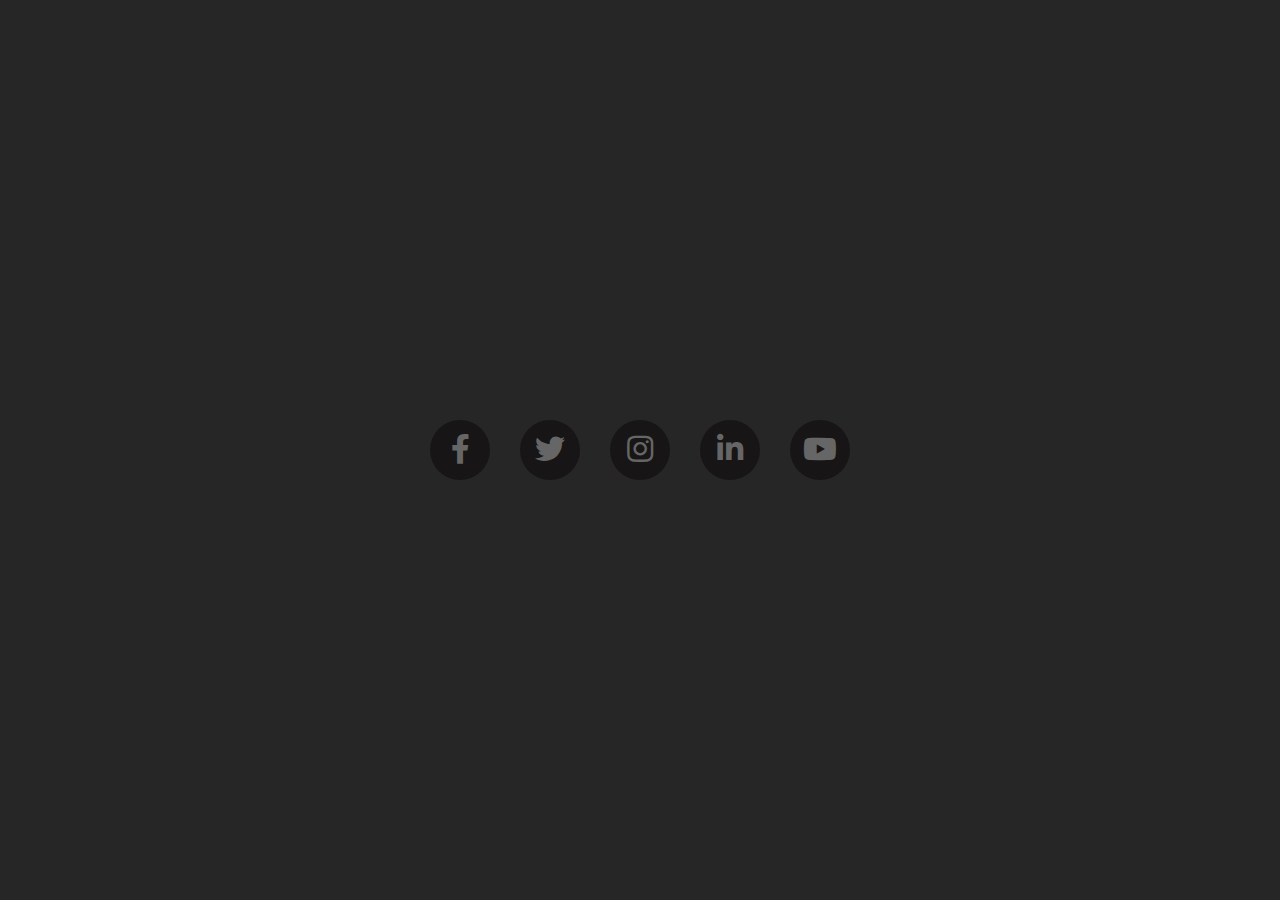
<file: src/main/webapp/icon.html>
<!DOCTYPE html>

<html lang="en" dir="ltr">
   <head>
      <meta charset="utf-8">
      <title>Glowing Social Icons</title>
      <link rel="stylesheet" href="style2.css">
      <link rel="stylesheet" href="https://cdnjs.cloudflare.com/ajax/libs/font-awesome/5.15.3/css/all.min.css"/>
   </head>
   <body>
      <ul>
         <li><i class="fab fa-facebook-f"></i></li>
         <li><i class="fab fa-twitter"></i></li>
         <li><i class="fab fa-instagram"></i></li>
         <li><i class="fab fa-linkedin-in"></i></li>
         <li><i class="fab fa-youtube"></i></li>
      </ul>
   </body>
</html>
</file>
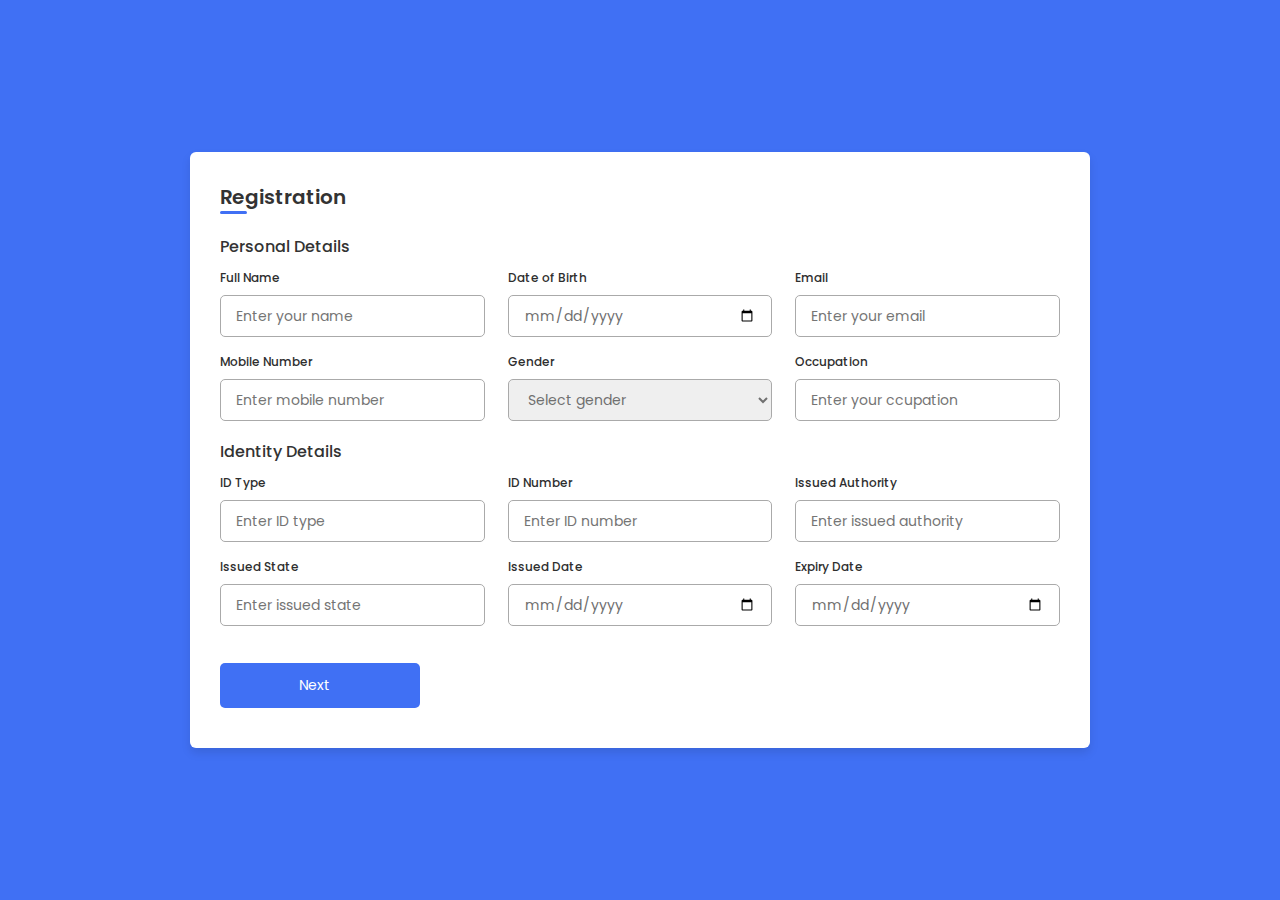
<file: src/main/webapp/Signup_Page.html>
<!DOCTYPE html>


<html lang="en">
<head>
    <meta charset="UTF-8">
    <meta http-equiv="X-UA-Compatible" content="IE=edge">
    <meta name="viewport" content="width=device-width, initial-scale=1.0">
    
    <!----======== CSS ======== -->
    <link rel="stylesheet" href="style.css">
     
    <!----===== conscout CSS ===== -->
    <link rel="stylesheet" href="https://unicons.iconscout.com/release/v4.0.0/css/line.css">

   <title>Responsive Regisration Form </title>
</head>
<body>
    <div class="container">
        <header>Registration</header>

        <form action="#">
            <div class="form first">
                <div class="details personal">
                    <span class="title">Personal Details</span>

                    <div class="fields">
                        <div class="input-field">
                            <label>Full Name</label>
                            <input type="text" placeholder="Enter your name" required>
                        </div>

                        <div class="input-field">
                            <label>Date of Birth</label>
                            <input type="date" placeholder="Enter birth date" required>
                        </div>

                        <div class="input-field">
                            <label>Email</label>
                            <input type="text" placeholder="Enter your email" required>
                        </div>

                        <div class="input-field">
                            <label>Mobile Number</label>
                            <input type="number" placeholder="Enter mobile number" required>
                        </div>

                        <div class="input-field">
                            <label>Gender</label>
                            <select required>
                                <option disabled selected>Select gender</option>
                                <option>Male</option>
                                <option>Female</option>
                                <option>Others</option>
                            </select>
                        </div>

                        <div class="input-field">
                            <label>Occupation</label>
                            <input type="text" placeholder="Enter your ccupation" required>
                        </div>
                    </div>
                </div>

                <div class="details ID">
                    <span class="title">Identity Details</span>

                    <div class="fields">
                        <div class="input-field">
                            <label>ID Type</label>
                            <input type="text" placeholder="Enter ID type" required>
                        </div>

                        <div class="input-field">
                            <label>ID Number</label>
                            <input type="number" placeholder="Enter ID number" required>
                        </div>

                        <div class="input-field">
                            <label>Issued Authority</label>
                            <input type="text" placeholder="Enter issued authority" required>
                        </div>

                        <div class="input-field">
                            <label>Issued State</label>
                            <input type="text" placeholder="Enter issued state" required>
                        </div>

                        <div class="input-field">
                            <label>Issued Date</label>
                            <input type="date" placeholder="Enter your issued date" required>
                        </div>

                        <div class="input-field">
                            <label>Expiry Date</label>
                            <input type="date" placeholder="Enter expiry date" required>
                        </div>
                    </div>

                    <button class="nextBtn">
                        <span class="btnText">Next</span>
                        <i class="uil uil-navigator"></i>
                    </button>
                </div> 
            </div>

            <div class="form second">
                <div class="details address">
                    <span class="title">Address Details</span>

                    <div class="fields">
                        <div class="input-field">
                            <label>Address Type</label>
                            <input type="text" placeholder="Permanent or Temporary" required>
                        </div>

                        <div class="input-field">
                            <label>Nationality</label>
                            <input type="text" placeholder="Enter nationality" required>
                        </div>

                        <div class="input-field">
                            <label>State</label>
                            <input type="text" placeholder="Enter your state" required>
                        </div>

                        <div class="input-field">
                            <label>District</label>
                            <input type="text" placeholder="Enter your district" required>
                        </div>

                        <div class="input-field">
                            <label>Block Number</label>
                            <input type="number" placeholder="Enter block number" required>
                        </div>

                        <div class="input-field">
                            <label>Ward Number</label>
                            <input type="number" placeholder="Enter ward number" required>
                        </div>
                    </div>
                </div>

                <div class="details family">
                    <span class="title">Family Details</span>

                    <div class="fields">
                        <div class="input-field">
                            <label>Father Name</label>
                            <input type="text" placeholder="Enter father name" required>
                        </div>

                        <div class="input-field">
                            <label>Mother Name</label>
                            <input type="text" placeholder="Enter mother name" required>
                        </div>

                        <div class="input-field">
                            <label>Grandfather</label>
                            <input type="text" placeholder="Enter grandfther name" required>
                        </div>

                        <div class="input-field">
                            <label>Spouse Name</label>
                            <input type="text" placeholder="Enter spouse name" required>
                        </div>

                        <div class="input-field">
                            <label>Father in Law</label>
                            <input type="text" placeholder="Father in law name" required>
                        </div>

                        <div class="input-field">
                            <label>Mother in Law</label>
                            <input type="text" placeholder="Mother in law name" required>
                        </div>
                    </div>

                    <div class="buttons">
                        <div class="backBtn">
                            <i class="uil uil-navigator"></i>
                            <span class="btnText">Back</span>
                        </div>
                        
                        <button class="sumbit">
                            <span class="btnText">Submit</span>
                            <i class="uil uil-navigator"></i>
                        </button>
                    </div>
                </div> 
            </div>
        </form>
    </div>

    <script src="script.js"></script>
</body>
</html>
</file>
<file: src/main/webapp/style2.css>
@charset "ISO-8859-1";
*{
  margin: 0;
  padding: 0;
  list-style: none;
}
body{
  display: flex;
  height: 100vh;
  text-align: center;
  align-items: center;
  justify-content: center;
  background: #262626;
}
ul{
  display: flex;
}
ul li{
  position: relative;
  display: block;
  color: #666;
  font-size: 30px;
  height: 60px;
  width: 60px;
  background: #171515;
  line-height: 60px;
  border-radius: 50%;
  margin: 0 15px;
  cursor: pointer;
  transition: .5s;
}
ul li:before{
  position: absolute;
  content: '';
  top: 0;
  left: 0;
  height: inherit;
  width: inherit;
  /* background: #d35400; */
  border-radius: 50%;
  transform: scale(.9);
  z-index: -1;
  transition: .5s;
}
ul li:nth-child(1):before{
  background: #4267B2;
}
ul li:nth-child(2):before{
  background: #1DA1F2;
}
ul li:nth-child(3):before{
  background: #E1306C;
}
ul li:nth-child(4):before{
  background: #2867B2;
}
ul li:nth-child(5):before{
  background: #ff0000;
}
ul li:hover:before{
  filter: blur(3px);
  transform: scale(1.2);
  /* box-shadow: 0 0 15px #d35400; */
}
ul li:nth-child(1):hover:before{
  box-shadow: 0 0 15px #4267B2;
}
ul li:nth-child(2):hover:before{
  box-shadow: 0 0 15px #1DA1F2;
}
ul li:nth-child(3):hover:before{
  box-shadow: 0 0 15px #E1306C;
}
ul li:nth-child(4):hover:before{
  box-shadow: 0 0 15px #2867B2;
}
ul li:nth-child(5):hover:before{
  box-shadow: 0 0 15px #ff0000;
}
ul li:nth-child(1):hover{
  color: #456cba;
  box-shadow: 0 0 15px #4267B2;
  text-shadow: 0 0 15px #4267B2;
}
ul li:nth-child(2):hover{
  color: #26a4f2;
  box-shadow: 0 0 15px #1DA1F2;
  text-shadow: 0 0 15px #1DA1F2;
}
ul li:nth-child(3):hover{
  color: #e23670;
  box-shadow: 0 0 15px #E1306C;
  text-shadow: 0 0 15px #E1306C;
}
ul li:nth-child(4):hover{
  color: #2a6cbb;
  box-shadow: 0 0 15px #2867B2;
  text-shadow: 0 0 15px #2867B2;
}
ul li:nth-child(5):hover{
  color: #ff1a1a;
  box-shadow: 0 0 15px #ff0000;
  text-shadow: 0 0 15px #ff0000;
}
</file>
<file: src/main/webapp/style.css>
@charset "ISO-8859-1";

@import url('https://fonts.googleapis.com/css2?family=Poppins:wght@200;300;400;500;600&display=swap');
*{
    margin: 0;
    padding: 0;
    box-sizing: border-box;
    font-family: 'Poppins', sans-serif;
}
body{
    min-height: 100vh;
    display: flex;
    align-items: center;
    justify-content: center;
    background: #4070f4;
}
.container{
    position: relative;
    max-width: 900px;
    width: 100%;
    border-radius: 6px;
    padding: 30px;
    margin: 0 15px;
    background-color: #fff;
    box-shadow: 0 5px 10px rgba(0,0,0,0.1);
}
.container header{
    position: relative;
    font-size: 20px;
    font-weight: 600;
    color: #333;
}
.container header::before{
    content: "";
    position: absolute;
    left: 0;
    bottom: -2px;
    height: 3px;
    width: 27px;
    border-radius: 8px;
    background-color: #4070f4;
}
.container form{
    position: relative;
    margin-top: 16px;
    min-height: 490px;
    background-color: #fff;
    overflow: hidden;
}
.container form .form{
    position: absolute;
    background-color: #fff;
    transition: 0.3s ease;
}
.container form .form.second{
    opacity: 0;
    pointer-events: none;
    transform: translateX(100%);
}
form.secActive .form.second{
    opacity: 1;
    pointer-events: auto;
    transform: translateX(0);
}
form.secActive .form.first{
    opacity: 0;
    pointer-events: none;
    transform: translateX(-100%);
}
.container form .title{
    display: block;
    margin-bottom: 8px;
    font-size: 16px;
    font-weight: 500;
    margin: 6px 0;
    color: #333;
}
.container form .fields{
    display: flex;
    align-items: center;
    justify-content: space-between;
    flex-wrap: wrap;
}
form .fields .input-field{
    display: flex;
    width: calc(100% / 3 - 15px);
    flex-direction: column;
    margin: 4px 0;
}
.input-field label{
    font-size: 12px;
    font-weight: 500;
    color: #2e2e2e;
}
.input-field input, select{
    outline: none;
    font-size: 14px;
    font-weight: 400;
    color: #333;
    border-radius: 5px;
    border: 1px solid #aaa;
    padding: 0 15px;
    height: 42px;
    margin: 8px 0;
}
.input-field input :focus,
.input-field select:focus{
    box-shadow: 0 3px 6px rgba(0,0,0,0.13);
}
.input-field select,
.input-field input[type="date"]{
    color: #707070;
}
.input-field input[type="date"]:valid{
    color: #333;
}
.container form button, .backBtn{
    display: flex;
    align-items: center;
    justify-content: center;
    height: 45px;
    max-width: 200px;
    width: 100%;
    border: none;
    outline: none;
    color: #fff;
    border-radius: 5px;
    margin: 25px 0;
    background-color: #4070f4;
    transition: all 0.3s linear;
    cursor: pointer;
}
.container form .btnText{
    font-size: 14px;
    font-weight: 400;
}
form button:hover{
    background-color: #265df2;
}
form button i,
form .backBtn i{
    margin: 0 6px;
}
form .backBtn i{
    transform: rotate(180deg);
}
form .buttons{
    display: flex;
    align-items: center;
}
form .buttons button , .backBtn{
    margin-right: 14px;
}

@media (max-width: 750px) {
    .container form{
        overflow-y: scroll;
    }
    .container form::-webkit-scrollbar{
       display: none;
    }
    form .fields .input-field{
        width: calc(100% / 2 - 15px);
    }
}

@media (max-width: 550px) {
    form .fields .input-field{
        width: 100%;
    }
}
</file>
